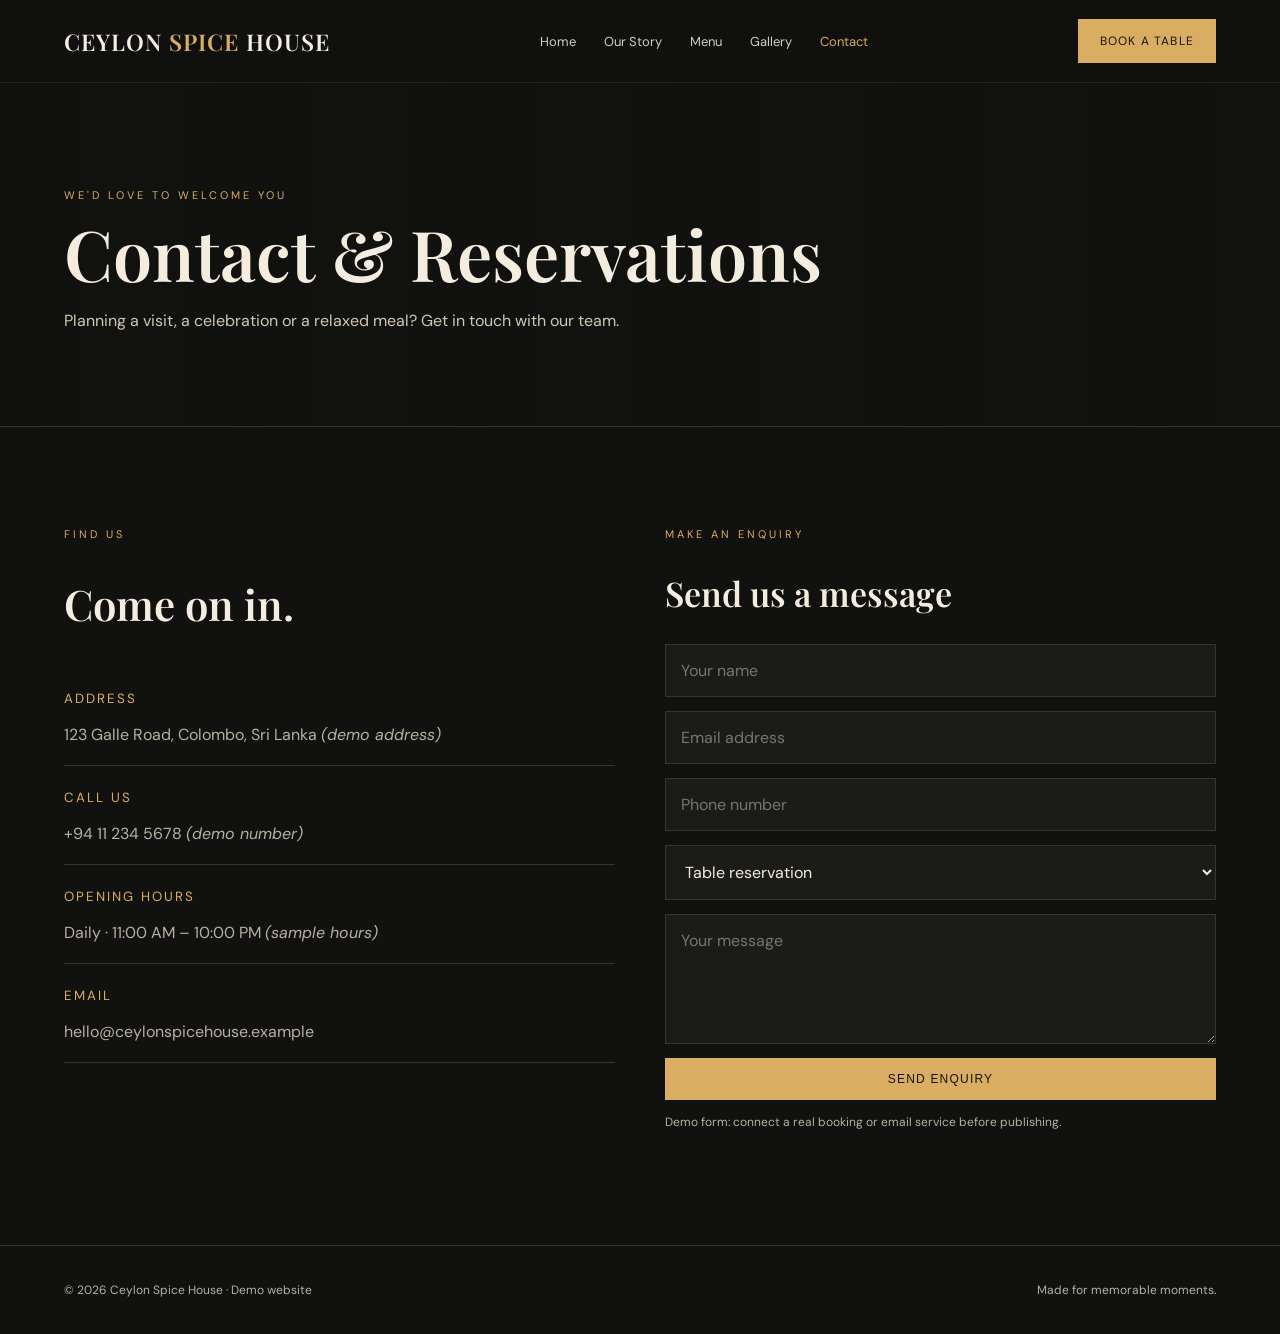
<file: contact.html>
<!doctype html><html lang="en"><head><meta charset="utf-8"><meta name="viewport" content="width=device-width,initial-scale=1"><title>Contact | Ceylon Spice House</title><link rel="stylesheet" href="style.css"></head><body><header class="nav"><div class="wrap navin"><a class="brand" href="index.html">CEYLON <span>SPICE</span> HOUSE</a><button class="menu-toggle" aria-label="Toggle menu">☰</button><nav class="links"><a href="index.html">Home</a><a href="about.html">Our Story</a><a href="menu.html">Menu</a><a href="gallery.html">Gallery</a><a href="contact.html">Contact</a></nav><a class="nav-cta" href="contact.html">Book a Table</a></div></header><main><section class="pagehead"><div class="wrap"><div class="eyebrow">We'd love to welcome you</div><h1>Contact & Reservations</h1><p>Planning a visit, a celebration or a relaxed meal? Get in touch with our team.</p></div></section><section class="section"><div class="wrap contact-grid"><div><div class="eyebrow">Find us</div><h2 style="font:600 42px 'Playfair Display'">Come on in.</h2><div class="contact-item"><small>Address</small><p>123 Galle Road, Colombo, Sri Lanka <em>(demo address)</em></p></div><div class="contact-item"><small>Call us</small><p>+94 11 234 5678 <em>(demo number)</em></p></div><div class="contact-item"><small>Opening hours</small><p>Daily · 11:00 AM – 10:00 PM <em>(sample hours)</em></p></div><div class="contact-item"><small>Email</small><p>hello@ceylonspicehouse.example</p></div></div><div><div class="eyebrow">Make an enquiry</div><h2 style="font:600 34px 'Playfair Display'">Send us a message</h2><form class="form" onsubmit="event.preventDefault();alert('This is a demo form. Connect an email or booking service before launch.');"><input required placeholder="Your name" aria-label="Your name"><input required type="email" placeholder="Email address" aria-label="Email address"><input type="tel" placeholder="Phone number" aria-label="Phone number"><select aria-label="Enquiry type"><option>Table reservation</option><option>General enquiry</option><option>Private event</option></select><textarea required placeholder="Your message" aria-label="Your message"></textarea><button class="btn fill" type="submit">Send enquiry</button></form><p class="muted" style="font-size:12px">Demo form: connect a real booking or email service before publishing.</p></div></div></section></main><footer class="footer"><div class="wrap footerin"><span>© 2026 Ceylon Spice House · Demo website</span><span>Made for memorable moments.</span></div></footer><script src="main.js"></script><script src="nav.js"></script></body></html>
</file>
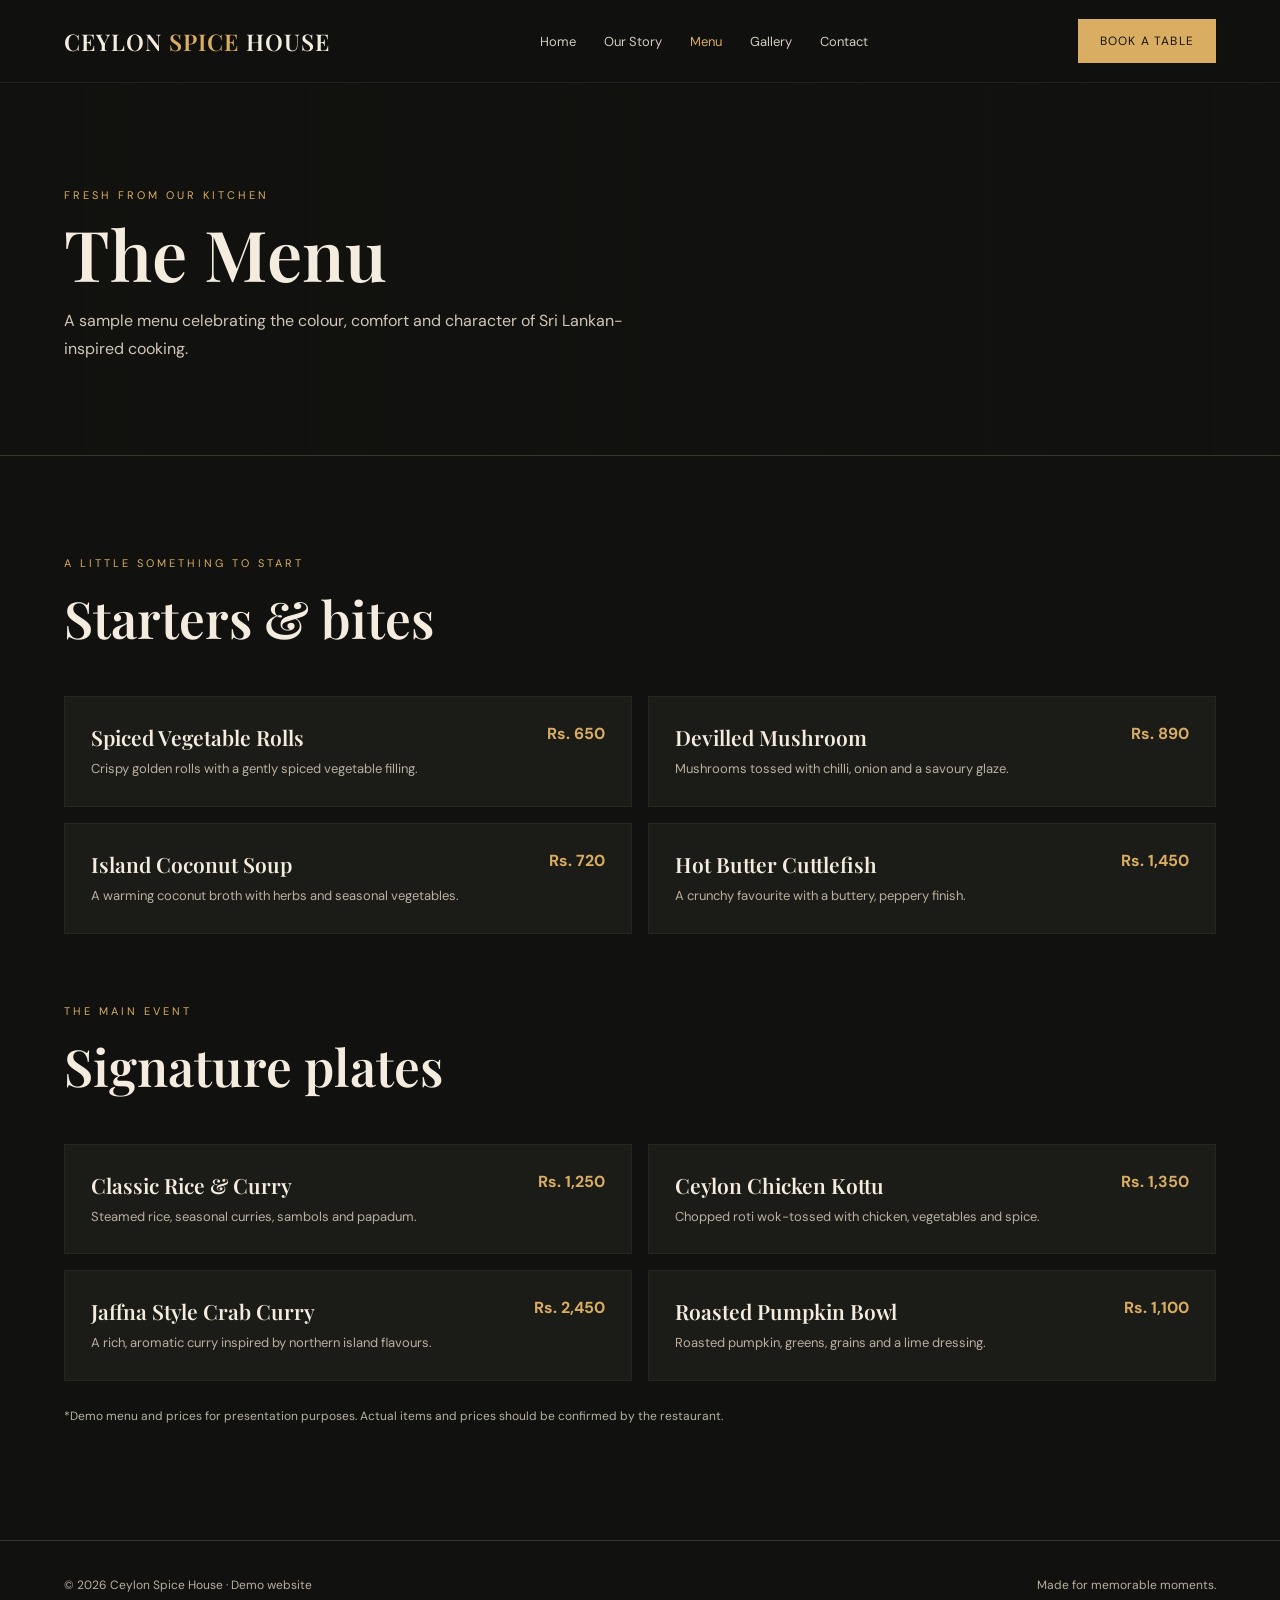
<file: menu.html>
<!doctype html><html lang="en"><head><meta charset="utf-8"><meta name="viewport" content="width=device-width,initial-scale=1"><title>Menu | Ceylon Spice House</title><link rel="stylesheet" href="style.css"></head><body><header class="nav"><div class="wrap navin"><a class="brand" href="index.html">CEYLON <span>SPICE</span> HOUSE</a><button class="menu-toggle" aria-label="Toggle menu">☰</button><nav class="links"><a href="index.html">Home</a><a href="about.html">Our Story</a><a href="menu.html">Menu</a><a href="gallery.html">Gallery</a><a href="contact.html">Contact</a></nav><a class="nav-cta" href="contact.html">Book a Table</a></div></header><main><section class="pagehead"><div class="wrap"><div class="eyebrow">Fresh from our kitchen</div><h1>The Menu</h1><p>A sample menu celebrating the colour, comfort and character of Sri Lankan-inspired cooking.</p></div></section><section class="section"><div class="wrap"><div class="section-head"><div class="eyebrow">A little something to start</div><h2>Starters & bites</h2></div><div class="menu-grid"><article class="dish"><div><h3>Spiced Vegetable Rolls</h3><p>Crispy golden rolls with a gently spiced vegetable filling.</p></div><span class="price">Rs. 650</span></article><article class="dish"><div><h3>Devilled Mushroom</h3><p>Mushrooms tossed with chilli, onion and a savoury glaze.</p></div><span class="price">Rs. 890</span></article><article class="dish"><div><h3>Island Coconut Soup</h3><p>A warming coconut broth with herbs and seasonal vegetables.</p></div><span class="price">Rs. 720</span></article><article class="dish"><div><h3>Hot Butter Cuttlefish</h3><p>A crunchy favourite with a buttery, peppery finish.</p></div><span class="price">Rs. 1,450</span></article></div><div class="section-head" style="margin-top:70px"><div class="eyebrow">The main event</div><h2>Signature plates</h2></div><div class="menu-grid"><article class="dish"><div><h3>Classic Rice & Curry</h3><p>Steamed rice, seasonal curries, sambols and papadum.</p></div><span class="price">Rs. 1,250</span></article><article class="dish"><div><h3>Ceylon Chicken Kottu</h3><p>Chopped roti wok-tossed with chicken, vegetables and spice.</p></div><span class="price">Rs. 1,350</span></article><article class="dish"><div><h3>Jaffna Style Crab Curry</h3><p>A rich, aromatic curry inspired by northern island flavours.</p></div><span class="price">Rs. 2,450</span></article><article class="dish"><div><h3>Roasted Pumpkin Bowl</h3><p>Roasted pumpkin, greens, grains and a lime dressing.</p></div><span class="price">Rs. 1,100</span></article></div><p class="muted" style="font-size:12px;margin-top:25px">*Demo menu and prices for presentation purposes. Actual items and prices should be confirmed by the restaurant.</p></div></section></main><footer class="footer"><div class="wrap footerin"><span>© 2026 Ceylon Spice House · Demo website</span><span>Made for memorable moments.</span></div></footer><script src="main.js"></script><script src="nav.js"></script></body></html>
</file>
<file: style.css>
@import url('https://fonts.googleapis.com/css2?family=DM+Sans:wght@400;500;600;700&family=Playfair+Display:wght@500;600;700&display=swap');
:root{--bg:#11110f;--panel:#1b1b17;--gold:#d9ad62;--cream:#f4eddf;--muted:#b8b0a2;--line:#38352e}*{box-sizing:border-box}html{scroll-behavior:smooth}body{margin:0;background:var(--bg);color:var(--cream);font-family:'DM Sans',sans-serif}a{color:inherit;text-decoration:none}.wrap{width:min(1160px,90%);margin:auto}.nav{position:sticky;top:0;z-index:20;background:#11110feF;border-bottom:1px solid #ffffff13;backdrop-filter:blur(16px)}.navin{height:82px;display:flex;align-items:center;justify-content:space-between}.brand{font:600 23px 'Playfair Display';letter-spacing:1px}.brand span{color:var(--gold)}.links{display:flex;gap:28px;align-items:center}.links a{font-size:13px;color:#d5cdbf;transition:.25s}.links a:hover,.links a.active{color:var(--gold)}.nav-cta,.btn{display:inline-flex;align-items:center;justify-content:center;padding:13px 21px;border:1px solid var(--gold);color:var(--gold);font-size:12px;letter-spacing:1.2px;text-transform:uppercase;transition:.25s}.btn.fill,.nav-cta{background:var(--gold);color:#17130c}.btn:hover,.nav-cta:hover{transform:translateY(-3px);background:#edc982;color:#17130c}.menu-toggle{display:none;background:none;border:0;color:var(--cream);font-size:25px}.hero{min-height:690px;display:flex;align-items:center;position:relative;overflow:hidden;background:linear-gradient(90deg,#11110ff2 0%,#11110fbf 47%,#11110f30 100%),url('https://images.unsplash.com/photo-1559339352-11d035aa65de?auto=format&fit=crop&w=1900&q=85') center/cover}.hero:before{content:'';position:absolute;inset:0;background:linear-gradient(0deg,var(--bg),transparent 24%,transparent 80%,var(--bg))}.hero-content{position:relative;max-width:650px;padding:100px 0;animation:rise .9s ease both}.eyebrow{color:var(--gold);font-size:11px;letter-spacing:3px;text-transform:uppercase}.hero h1,.pagehead h1{font:600 clamp(48px,7vw,86px)/1.05 'Playfair Display';margin:22px 0}.hero h1 em{color:var(--gold);font-style:normal}.hero p{color:#d1c8b8;line-height:1.8;max-width:490px;margin:0 0 32px}.actions{display:flex;gap:14px;flex-wrap:wrap}.section{padding:100px 0}.section-head{max-width:650px;margin-bottom:44px}.section-head h2{font:600 clamp(34px,4vw,52px) 'Playfair Display';margin:14px 0}.section-head p,.muted{color:var(--muted);line-height:1.8}.split{display:grid;grid-template-columns:1fr 1fr;gap:70px;align-items:center}.photo{width:100%;height:480px;object-fit:cover;display:block}.frame{position:relative}.frame:after{content:'';position:absolute;inset:18px -18px -18px 18px;border:1px solid var(--gold);z-index:-1}.tag{color:var(--gold);font:italic 18px 'Playfair Display'}.features{display:grid;grid-template-columns:repeat(3,1fr);gap:18px}.feature,.dish{background:var(--panel);padding:26px;border:1px solid #ffffff0c;transition:.3s}.feature:hover,.dish:hover{transform:translateY(-6px);border-color:#d9ad6260}.feature b{font:600 22px 'Playfair Display';display:block;margin:12px 0}.feature p{color:var(--muted);font-size:13px;line-height:1.7}.icon{font-size:24px;color:var(--gold)}.pagehead{padding:105px 0 75px;background:linear-gradient(90deg,#11110fee,#11110f99),url('https://images.unsplash.com/photo-1517248135467-4c7edcad34c4?auto=format&fit=crop&w=1800&q=80') center/cover;border-bottom:1px solid var(--line)}.pagehead h1{font-size:clamp(45px,6vw,70px);margin:15px 0}.pagehead p{max-width:560px;color:#d0c7b8;line-height:1.8}.menu-grid{display:grid;grid-template-columns:repeat(2,1fr);gap:16px}.dish{display:flex;justify-content:space-between;gap:20px}.dish h3{font:600 21px 'Playfair Display';margin:0 0 8px}.dish p{font-size:13px;color:var(--muted);line-height:1.6;margin:0}.price{color:var(--gold);white-space:nowrap;font-weight:700}.gallery{display:grid;grid-template-columns:repeat(3,1fr);gap:14px}.gallery img{width:100%;height:270px;object-fit:cover;transition:.4s;filter:saturate(.8)}.gallery img:hover{transform:scale(1.02);filter:saturate(1.1)}.contact-grid{display:grid;grid-template-columns:1fr 1fr;gap:50px}.contact-item{padding:20px 0;border-bottom:1px solid var(--line)}.contact-item small{color:var(--gold);letter-spacing:2px;text-transform:uppercase}.contact-item p{color:var(--muted);margin-bottom:0}.form{display:grid;gap:14px}.form input,.form textarea,.form select{width:100%;background:#1b1b17;border:1px solid var(--line);padding:15px;color:var(--cream);font:inherit;outline:none}.form input:focus,.form textarea:focus{border-color:var(--gold)}.form textarea{min-height:130px;resize:vertical}.footer{border-top:1px solid var(--line);padding:36px 0;color:var(--muted);font-size:12px}.footerin{display:flex;justify-content:space-between;gap:20px;flex-wrap:wrap}.reveal{opacity:0;transform:translateY(22px);transition:.7s}.reveal.show{opacity:1;transform:none}@keyframes rise{from{opacity:0;transform:translateY(25px)}to{opacity:1;transform:none}}@media(max-width:760px){.navin{height:70px}.menu-toggle{display:block}.links{display:none;position:absolute;top:70px;left:0;right:0;padding:22px 5%;background:#171713;flex-direction:column;align-items:flex-start;border-bottom:1px solid var(--line)}.links.open{display:flex}.nav-cta{display:none}.hero{min-height:620px}.split,.contact-grid{grid-template-columns:1fr;gap:35px}.features{grid-template-columns:1fr}.menu-grid{grid-template-columns:1fr}.gallery{grid-template-columns:repeat(2,1fr)}.gallery img{height:190px}.section{padding:72px 0}.photo{height:350px}.frame:after{inset:12px -10px -12px 10px}}@media(prefers-reduced-motion:reduce){*{scroll-behavior:auto!important;transition:none!important;animation:none!important}}
</file>
